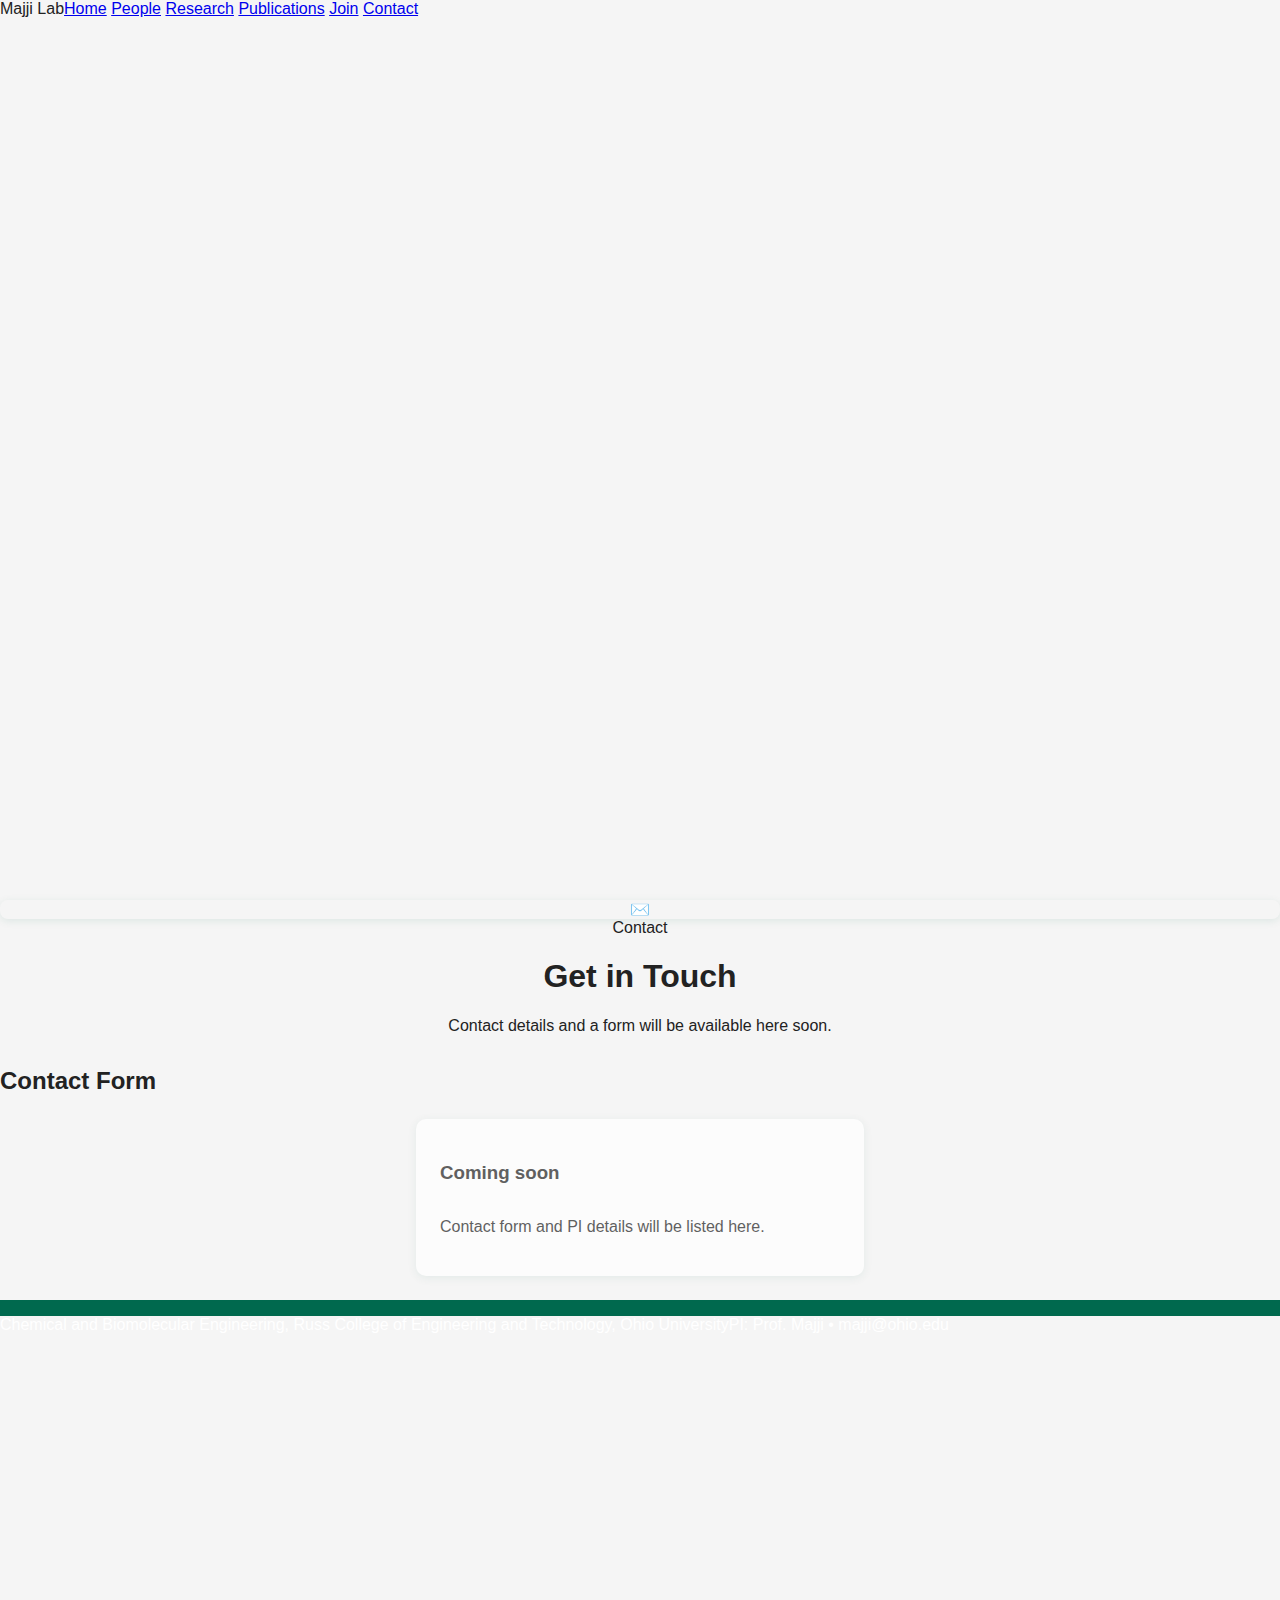
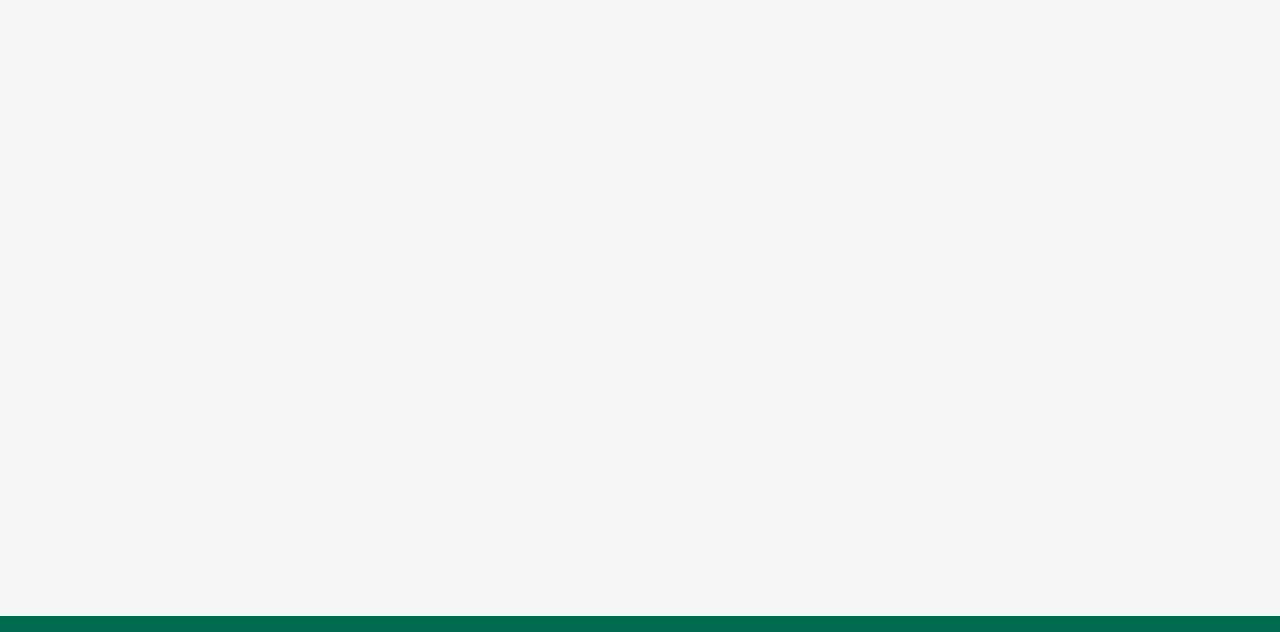
<file: contact.html>
<!doctype html>
<html lang="en">
<head>
  <meta charset="utf-8" />
  <meta name="viewport" content="width=device-width, initial-scale=1" />
  <title>Contact — Majji Lab</title>
  <link href="https://fonts.googleapis.com/css2?family=Inter:wght@300;400;600;700;800&display=swap" rel="stylesheet">
  <link rel="stylesheet" href="styles.css">
</head>
<body>
  <header>
    <div class="container">
      <div class="logo">Majji Lab</div>
      <nav>
        <a href="index.html">Home</a>
        <a href="people.html">People</a>
        <a href="research.html">Research</a>
        <a href="publications.html">Publications</a>
        <a href="join.html">Join</a>
        <a href="contact.html" class="active">Contact</a>
      </nav>
    </div>
  </header>
  <main>
    <section class="hero">
      <div class="hero-img">✉️</div>
      <div class="hero-content">
        <div class="eyebrow">Contact</div>
        <h1 class="title">Get in Touch</h1>
        <p class="subtitle">Contact details and a form will be available here soon.</p>
      </div>
    </section>
    <section>
      <h2>Contact Form</h2>
      <div class="card" style="text-align:center;opacity:0.7;max-width:400px;margin:24px auto;">
        <h3>Coming soon</h3>
        <p>Contact form and PI details will be listed here.</p>
      </div>
    </section>
  </main>
  <footer>
    <div class="container">
      <div class="department">Chemical and Biomolecular Engineering, Russ College of Engineering and Technology, Ohio University</div>
      <div class="pi">PI: Prof. Majji &bull; majji@ohio.edu</div>
    </div>
  </footer>
</body>
</html>
</file>
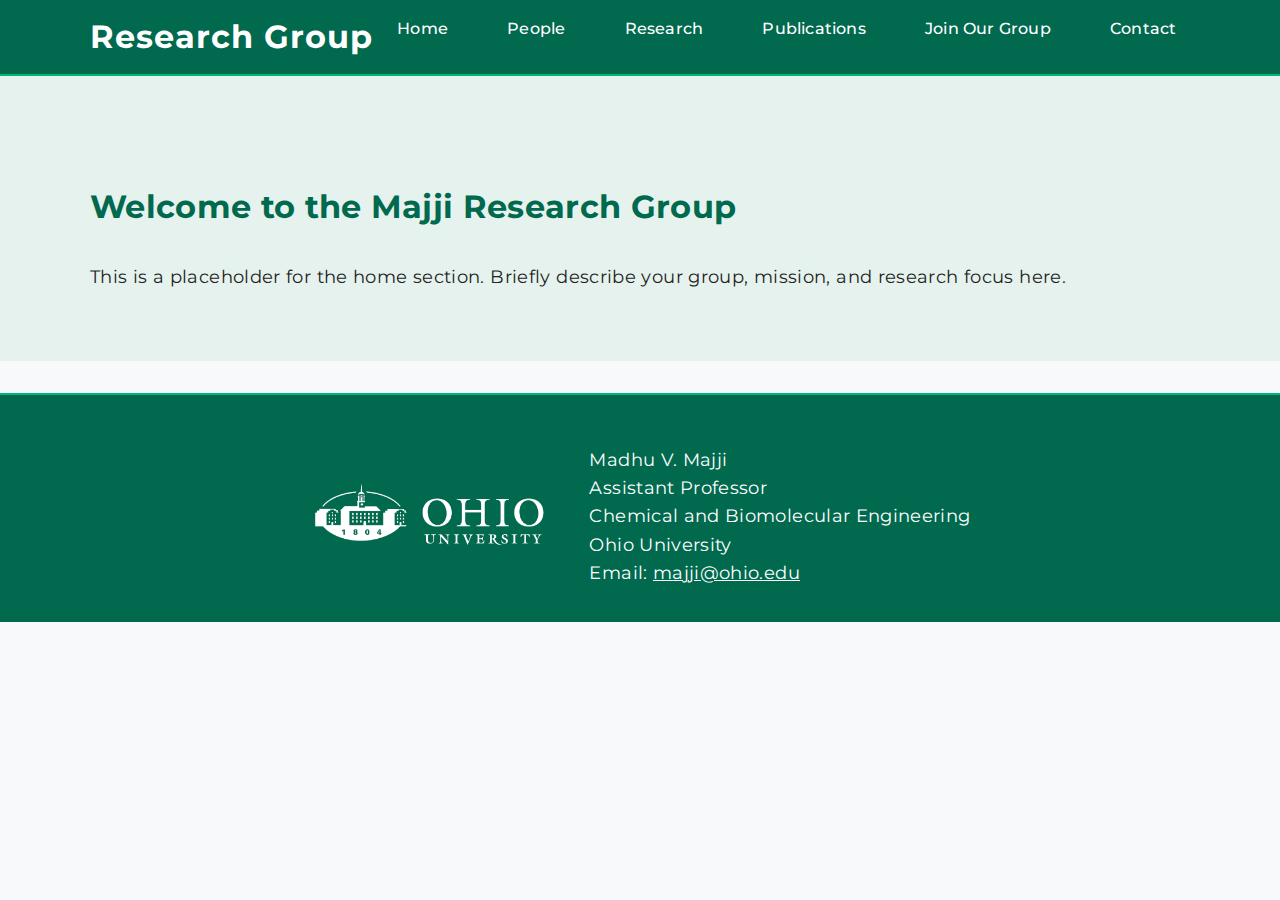
<file: home.html>
<!DOCTYPE html>
<html lang="en">
<head>
    <meta charset="UTF-8">
    <meta name="viewport" content="width=device-width, initial-scale=1.0">
    <title>Research Group - Home</title>
    <link rel="stylesheet" href="style.css">
    <link href="https://fonts.googleapis.com/css?family=Montserrat:400,700&display=swap" rel="stylesheet">
</head>
<body>
    <header>
        <div class="container">
            <h1>Research Group</h1>
            <nav>
                <ul>
                    <li><a href="home.html">Home</a></li>
                    <li><a href="people.html">People</a></li>
                    <li><a href="research.html">Research</a></li>
                    <li><a href="publications.html">Publications</a></li>
                    <li><a href="join.html">Join Our Group</a></li>
                    <li><a href="contact.html">Contact</a></li>
                </ul>
            </nav>
        </div>
    </header>
    <main>
        <section class="section">
            <div class="container">
                <h2>Welcome to the Majji Research Group</h2>
                <p>This is a placeholder for the home section. Briefly describe your group, mission, and research focus here.</p>
            </div>
        </section>
    </main>
    <footer>
        <div class="container footer-flex center-footer-side">
            <img src="images/oulogo.png" alt="Ohio University Logo" class="footer-logo">
            <div class="footer-info">
                <div>Madhu V. Majji<br>
                Assistant Professor<br>
                Chemical and Biomolecular Engineering<br>
                Ohio University<br>
                Email: <a href="mailto:majji@ohio.edu">majji@ohio.edu</a></div>
            </div>
        </div>
    </footer>
</body>
</html>
</file>
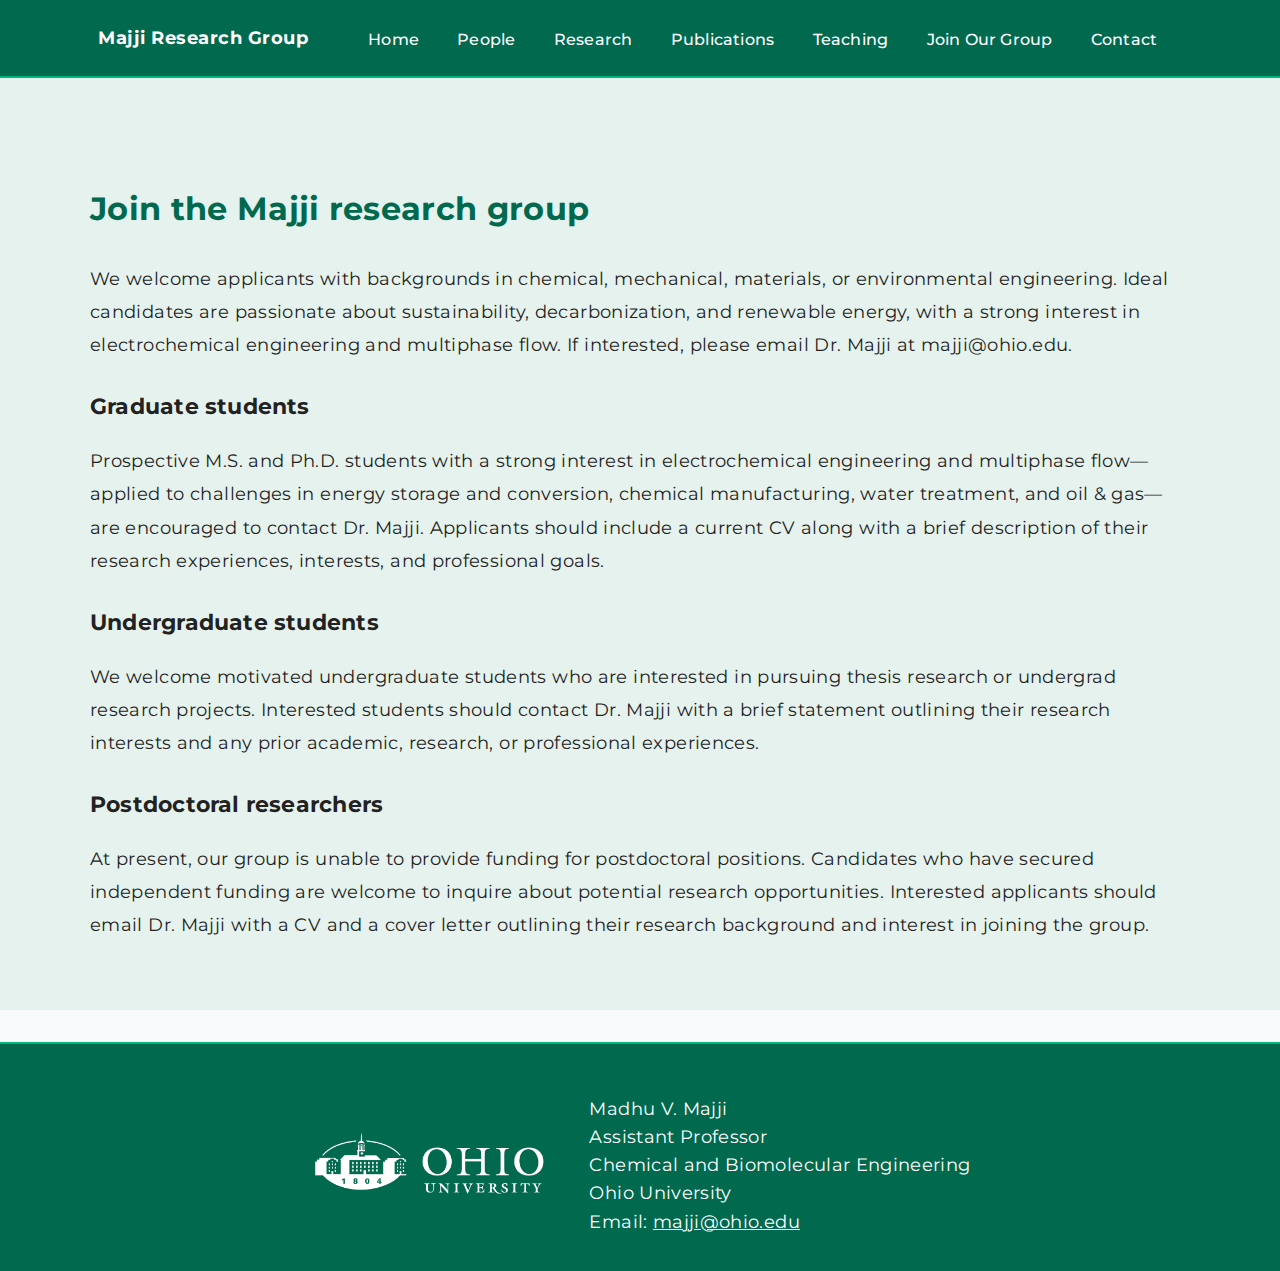
<file: join.html>
<!DOCTYPE html>
<html lang="en">
<head>
    <meta charset="UTF-8">
    <meta name="viewport" content="width=device-width, initial-scale=1.0">
    <title>Majji Research Group - Join Our Group</title>
    <link rel="stylesheet" href="style.css">
    <link href="https://fonts.googleapis.com/css?family=Montserrat:400,700&display=swap" rel="stylesheet">
</head>
<body>
    <header>
        <div class="container header-flex">
            <h1>Majji Research Group</h1>
            <nav>
                <ul class="nav-list">
                    <li><a href="index.html">Home</a></li>
                    <li><a href="people.html">People</a></li>
                    <li><a href="research.html">Research</a></li>
                    <li><a href="publications.html">Publications</a></li>
                    <li><a href="teaching.html">Teaching</a></li>
                    <li><a href="join.html">Join Our Group</a></li>
                    <li><a href="contact.html">Contact</a></li>
                </ul>
            </nav>
        </div>
    </header>
    <main>
        <section class="section">
            <div class="container">
                <h2>Join the Majji research group</h2>

                <p>We welcome applicants with backgrounds in chemical, mechanical, materials, or environmental engineering. Ideal candidates are passionate about sustainability, decarbonization, and renewable energy, with a strong interest in  electrochemical engineering and multiphase flow. If interested, please email Dr. Majji at majji@ohio.edu.</p>

                <h3>Graduate students</h3>
                <p>Prospective M.S. and Ph.D. students with a strong interest in electrochemical engineering and multiphase flow—applied to challenges in energy storage and conversion, chemical manufacturing, water treatment, and oil & gas—are encouraged to contact Dr. Majji. Applicants should include a current CV along with a brief description of their research experiences, interests, and professional goals.</p>

                <h3>Undergraduate students</h3>
                <p>We welcome motivated undergraduate students who are interested in pursuing thesis research or undergrad research projects. Interested students should contact Dr. Majji with a brief statement outlining their research interests and any prior academic, research, or professional experiences.</p>

                <h3>Postdoctoral researchers</h3>
                <p>At present, our group is unable to provide funding for postdoctoral positions. Candidates who have secured independent funding are welcome to inquire about potential research opportunities. Interested applicants should email Dr. Majji with a CV and a cover letter outlining their research background and interest in joining the group.</p>
            </div>
        </section>
    </main>
    <footer>
        <div class="container footer-flex center-footer-side">
            <img src="images/oulogo.png" alt="Ohio University Logo" class="footer-logo">
            <div class="footer-info">
                <div>Madhu V. Majji<br>
                Assistant Professor<br>
                Chemical and Biomolecular Engineering<br>
                Ohio University<br>
                Email: <a href="mailto:majji@ohio.edu">majji@ohio.edu</a></div>
            </div>
        </div>
    </footer>
</body>
</html>
</file>
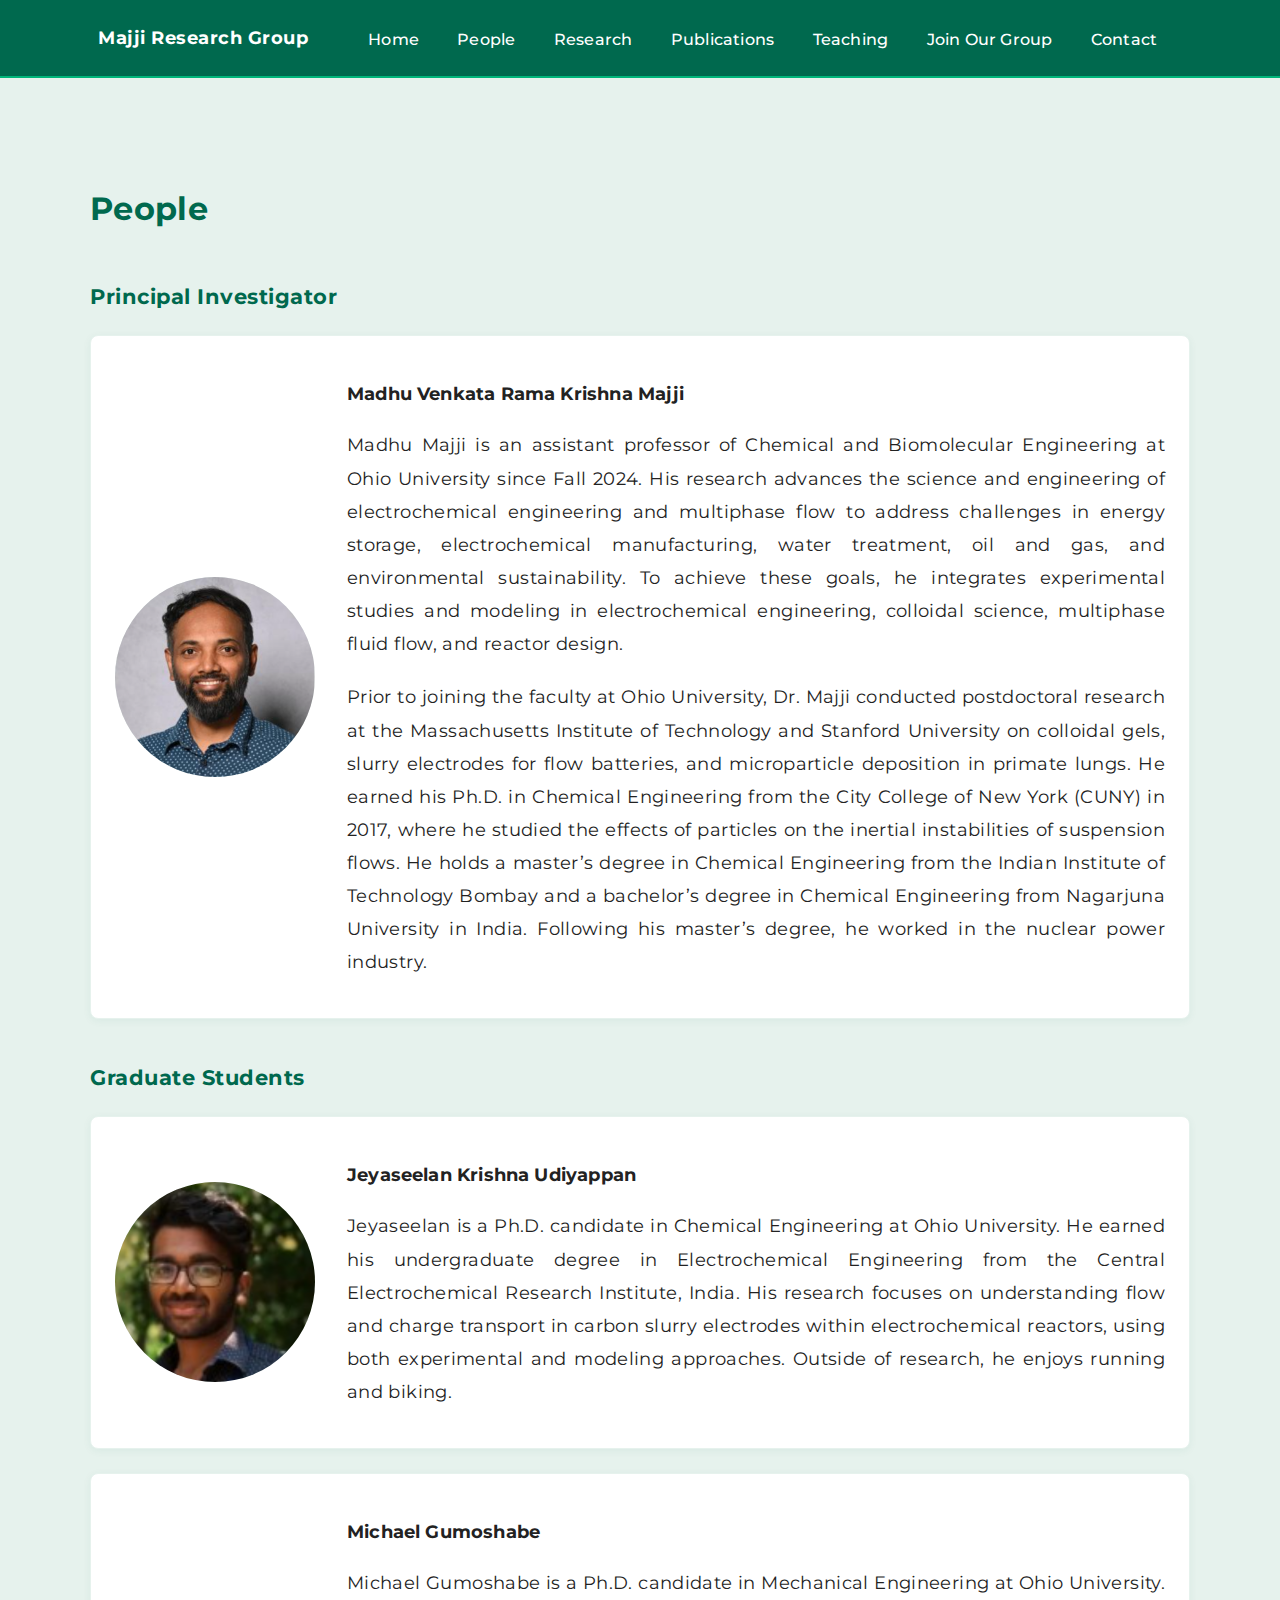
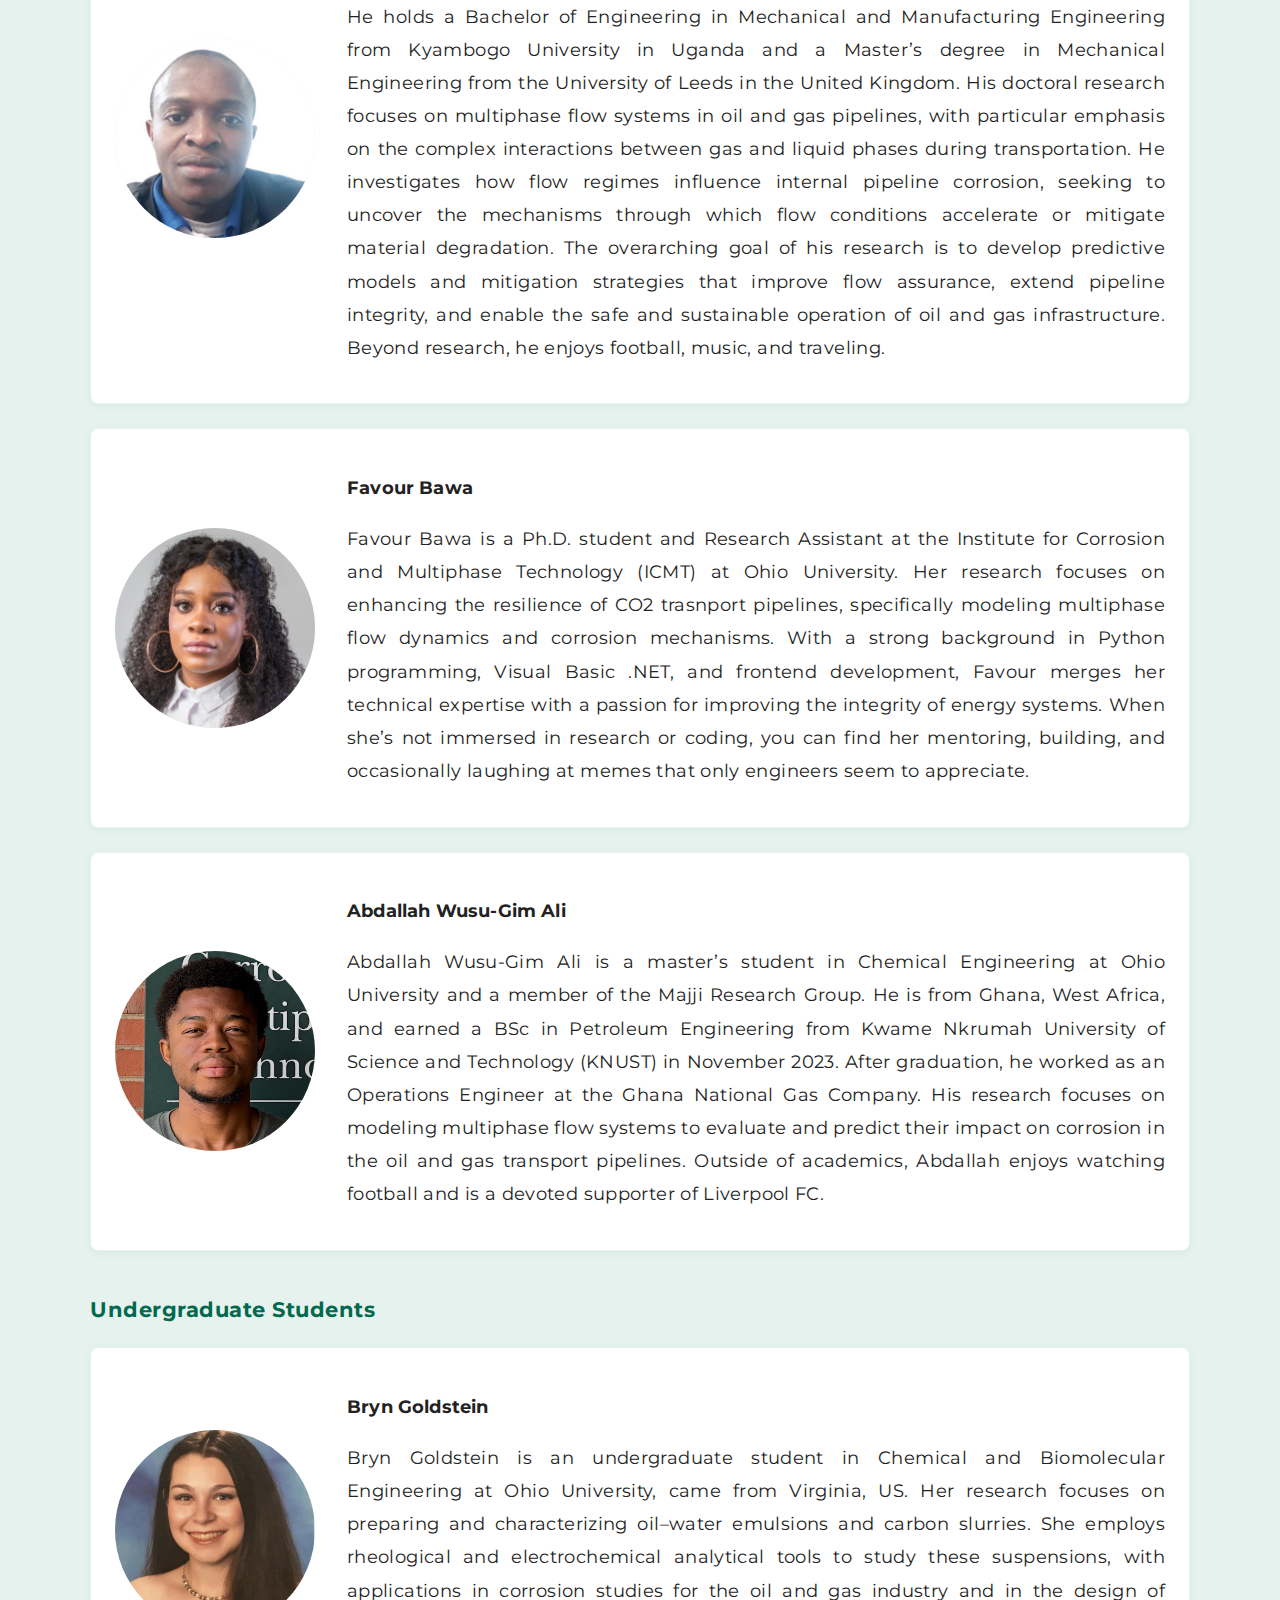
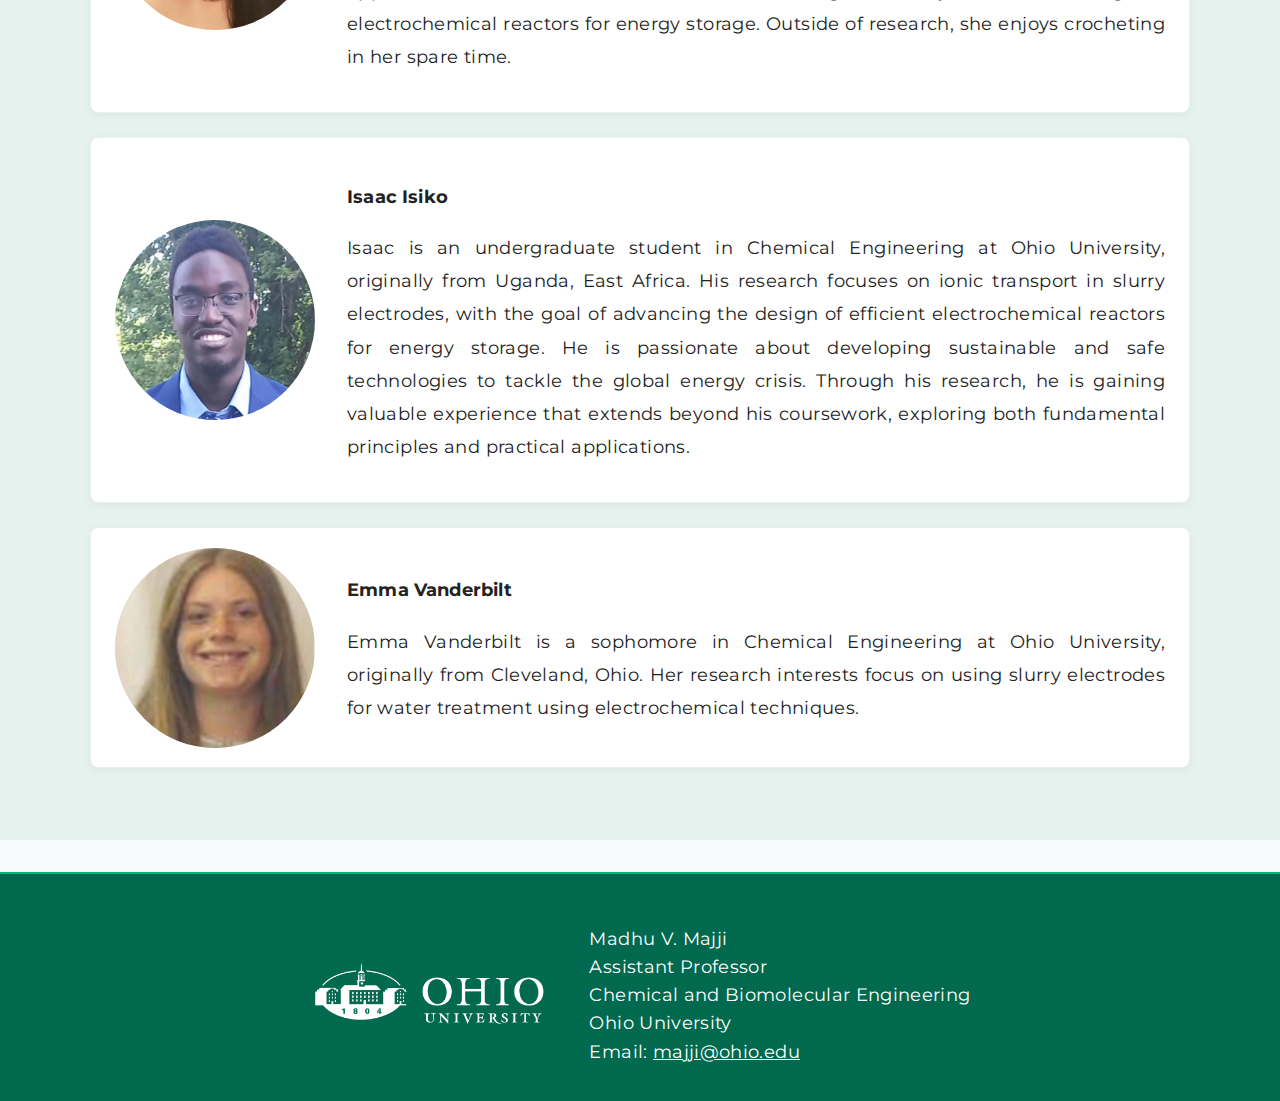
<file: people.html>
<!DOCTYPE html>
<html lang="en">
<head>
    <meta charset="UTF-8">
    <meta name="viewport" content="width=device-width, initial-scale=1.0">
    <title>Majji Research Group - People</title>
    <link rel="stylesheet" href="style.css">
    <link href="https://fonts.googleapis.com/css?family=Montserrat:400,700&display=swap" rel="stylesheet">
</head>
<body>
    <header>
        <div class="container header-flex">
            <h1>Majji Research Group</h1>
            <nav>
                <ul class="nav-list">
                    <li><a href="index.html">Home</a></li>
                    <li><a href="people.html">People</a></li>
                    <li><a href="research.html">Research</a></li>
                    <li><a href="publications.html">Publications</a></li>
                    <li><a href="teaching.html">Teaching</a></li>
                    <li><a href="join.html">Join Our Group</a></li>
                    <li><a href="contact.html">Contact</a></li>
                </ul>
            </nav>
        </div>
    </header>
    <main>
        <section class="section">
            <div class="container">
                <h2>People</h2>
                <h3 class="people-section-title">Principal Investigator</h3>
                <div class="person-row">
                    <img src="images/majji.png" alt="Madhu V Majji" class="person-img">
                    <div class="person-info">
                        <h4>Madhu Venkata Rama Krishna Majji</h4>
                        <p>Madhu Majji is an assistant professor of Chemical and Biomolecular Engineering at Ohio University since Fall 2024. His research advances the science and engineering of electrochemical engineering and multiphase flow to address challenges in energy storage, electrochemical manufacturing, water treatment, oil and gas, and environmental sustainability. To achieve these goals, he integrates experimental studies and modeling in electrochemical engineering, colloidal science, multiphase fluid flow, and reactor design.</p>
                        <p>Prior to joining the faculty at Ohio University, Dr. Majji conducted postdoctoral research at the Massachusetts Institute of Technology and Stanford University on colloidal gels, slurry electrodes for flow batteries, and microparticle deposition in primate lungs. He earned his Ph.D. in Chemical Engineering from the City College of New York (CUNY) in 2017, where he studied the effects of particles on the inertial instabilities of suspension flows. He holds a master’s degree in Chemical Engineering from the Indian Institute of Technology Bombay and a bachelor’s degree in Chemical Engineering from Nagarjuna University in India. Following his master’s degree, he worked in the nuclear power industry.</p>
                    </div>
                </div>
                <h3 class="people-section-title">Graduate Students</h3>
                <div class="person-row">
                    <img src="images/jeyaseelan.png" alt="Jeyaseelan Krishna Udiyappan" class="person-img">
                    <div class="person-info">
                        <h4>Jeyaseelan Krishna Udiyappan</h4>
                        <p>Jeyaseelan is a Ph.D. candidate in Chemical Engineering at Ohio University. He earned his undergraduate degree in Electrochemical Engineering from the Central Electrochemical Research Institute, India. His research focuses on understanding flow and charge transport in carbon slurry electrodes within electrochemical reactors, using both experimental and modeling approaches. Outside of research, he enjoys running and biking.</p>
                    </div>
                </div>
                <div class="person-row">
                    <img src="images/michael.png" alt="Michael Gumoshabe" class="person-img">
                    <div class="person-info">
                        <h4>Michael Gumoshabe</h4>
                        <p>Michael Gumoshabe is a Ph.D. candidate in Mechanical Engineering at Ohio University. He holds a Bachelor of Engineering in Mechanical and Manufacturing Engineering from Kyambogo University in Uganda and a Master’s degree in Mechanical Engineering from the University of Leeds in the United Kingdom. His doctoral research focuses on multiphase flow systems in oil and gas pipelines, with particular emphasis on the complex interactions between gas and liquid phases during transportation. He investigates how flow regimes influence internal pipeline corrosion, seeking to uncover the mechanisms through which flow conditions accelerate or mitigate material degradation. The overarching goal of his research is to develop predictive models and mitigation strategies that improve flow assurance, extend pipeline integrity, and enable the safe and sustainable operation of oil and gas infrastructure. Beyond research, he enjoys football, music, and traveling.</p>
                    </div>
                </div>
                <div class="person-row">
                    <img src="images/favour.png" alt="Favour Bawa" class="person-img">
                    <div class="person-info">
                        <h4>Favour Bawa</h4>
                        <p>Favour Bawa is a Ph.D. student and Research Assistant at the Institute for Corrosion and Multiphase Technology (ICMT) at Ohio University. Her research focuses on enhancing the resilience of CO2 trasnport pipelines, specifically modeling multiphase flow dynamics and corrosion mechanisms. With a strong background in Python programming, Visual Basic .NET, and frontend development, Favour merges her technical expertise with a passion for improving the integrity of energy systems. When she’s not immersed in research or coding, you can find her mentoring, building, and occasionally laughing at memes that only engineers seem to appreciate.</p>
                    </div>
                </div>
                <div class="person-row">
                    <img src="images/abdallah.png" alt="Abdallah Wusu-Gim Ali" class="person-img">
                    <div class="person-info">
                        <h4>Abdallah Wusu-Gim Ali</h4>
                        <p>Abdallah Wusu-Gim Ali is a master’s student in Chemical Engineering at Ohio University and a member of the Majji Research Group. He is from Ghana, West Africa, and earned a BSc in Petroleum Engineering from Kwame Nkrumah University of Science and Technology (KNUST) in November 2023. After graduation, he worked as an Operations Engineer at the Ghana National Gas Company. His research focuses on modeling multiphase flow systems to evaluate and predict their impact on corrosion in the oil and gas transport pipelines. Outside of academics, Abdallah enjoys watching football and is a devoted supporter of Liverpool FC.</p>
                    </div>
                </div>
                <h3 class="people-section-title">Undergraduate Students</h3>
                <div class="person-row">
                    <img src="images/bryn.png" alt="Bryn Goldstein" class="person-img">
                    <div class="person-info">
                        <h4>Bryn Goldstein</h4>
                        <p>Bryn Goldstein is an undergraduate student in Chemical and Biomolecular Engineering at Ohio University, came from Virginia, US. Her research focuses on preparing and characterizing oil–water emulsions and carbon slurries. She employs rheological and electrochemical analytical tools to study these suspensions, with applications in corrosion studies for the oil and gas industry and in the design of electrochemical reactors for energy storage. Outside of research, she enjoys crocheting in her spare time.</p>
                    </div>
                </div>
                <div class="person-row">
                    <img src="images/isaac.png" alt="Isaac Isiko" class="person-img">
                    <div class="person-info">
                        <h4>Isaac Isiko</h4>
                        <p>Isaac is an undergraduate student in Chemical Engineering at Ohio University, originally from Uganda, East Africa. His research focuses on ionic transport in slurry electrodes, with the goal of advancing the design of efficient electrochemical reactors for energy storage. He is passionate about developing sustainable and safe technologies to tackle the global energy crisis. Through his research, he is gaining valuable experience that extends beyond his coursework, exploring both fundamental principles and practical applications.</p>
                    </div>
                </div>
                <div class="person-row">
                    <img src="images/emma.png" alt="Emma Vanderbilt" class="person-img">
                    <div class="person-info">
                        <h4>Emma Vanderbilt</h4>
                        <p>Emma Vanderbilt is a sophomore in Chemical Engineering at Ohio University, originally from Cleveland, Ohio. Her research interests focus on using slurry electrodes for water treatment using electrochemical techniques.</p>
                    </div>
                </div>
            </div>
        </section>
    </main>
    <footer>
        <div class="container footer-flex center-footer-side">
            <img src="images/oulogo.png" alt="Ohio University Logo" class="footer-logo">
            <div class="footer-info">
                <div>Madhu V. Majji<br>
                Assistant Professor<br>
                Chemical and Biomolecular Engineering<br>
                Ohio University<br>
                Email: <a href="mailto:majji@ohio.edu">majji@ohio.edu</a></div>
            </div>
        </div>
    </footer>
</body>
</html>
</file>
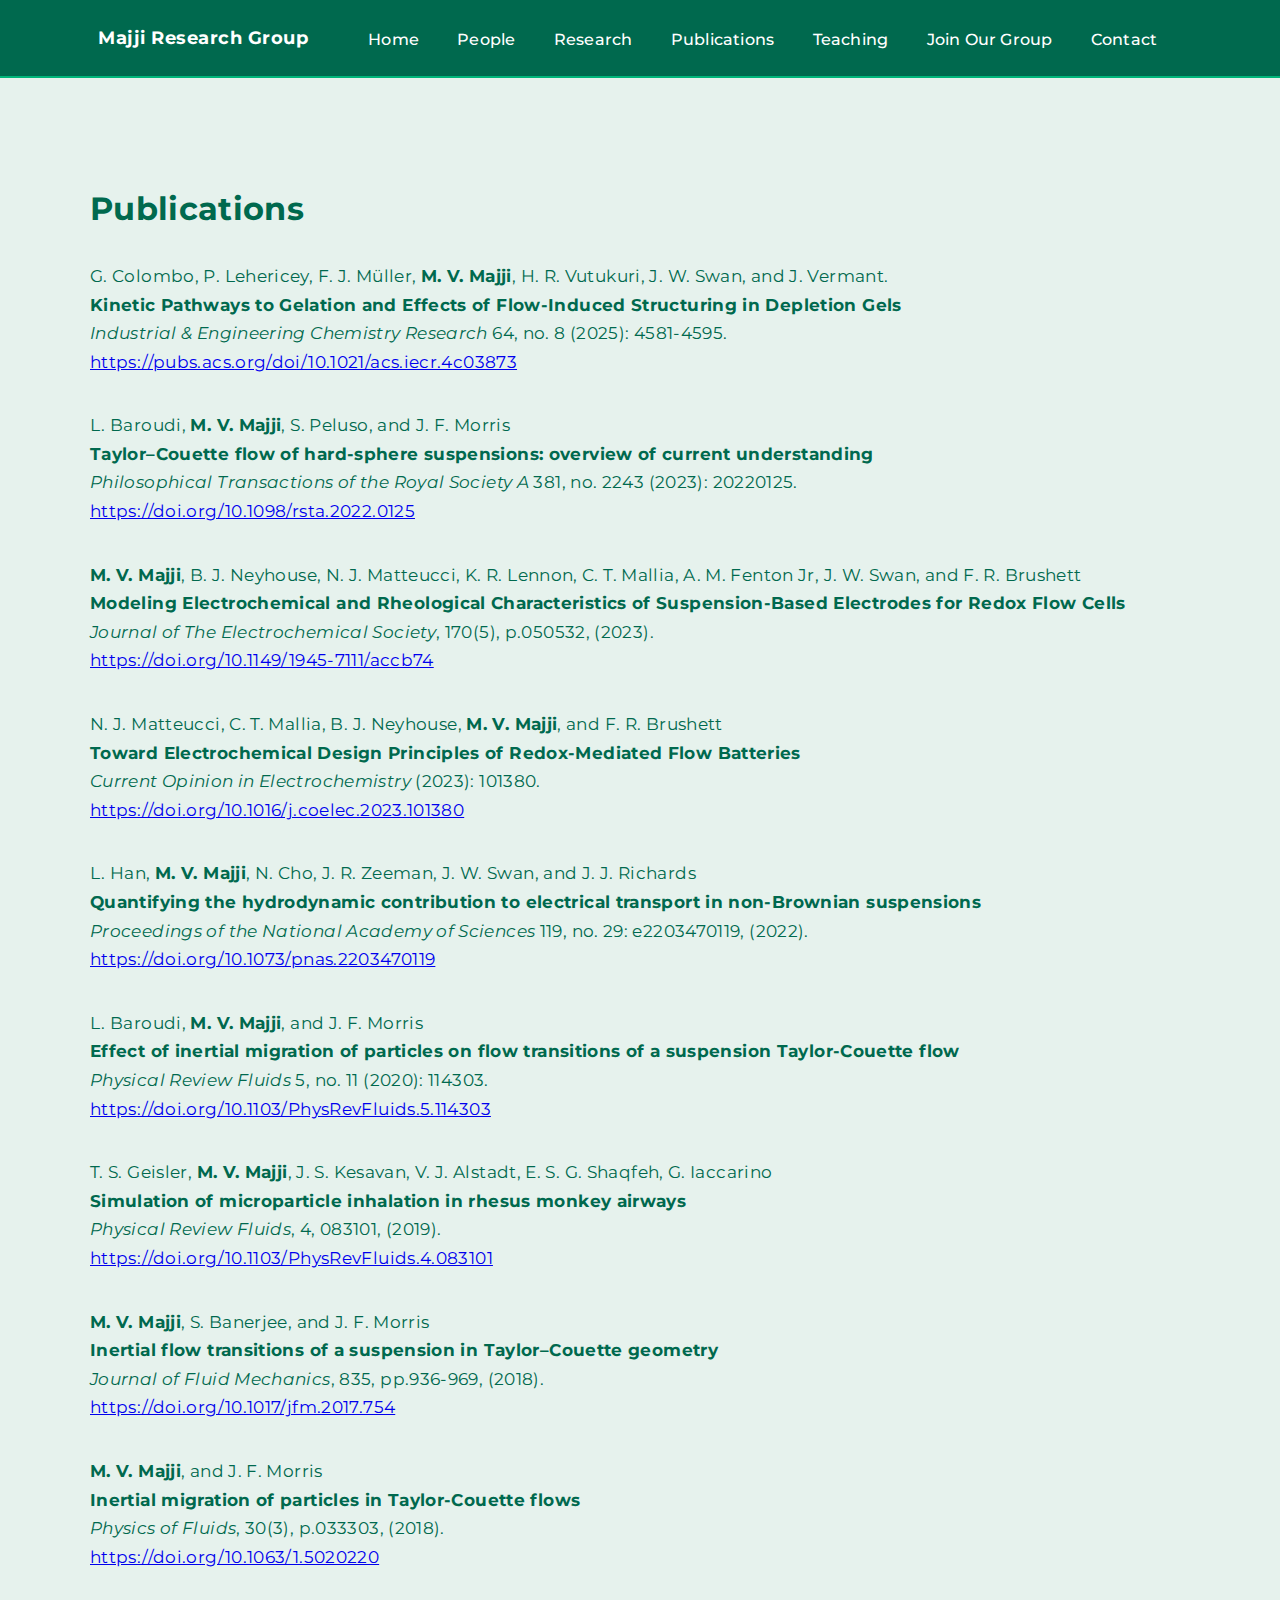
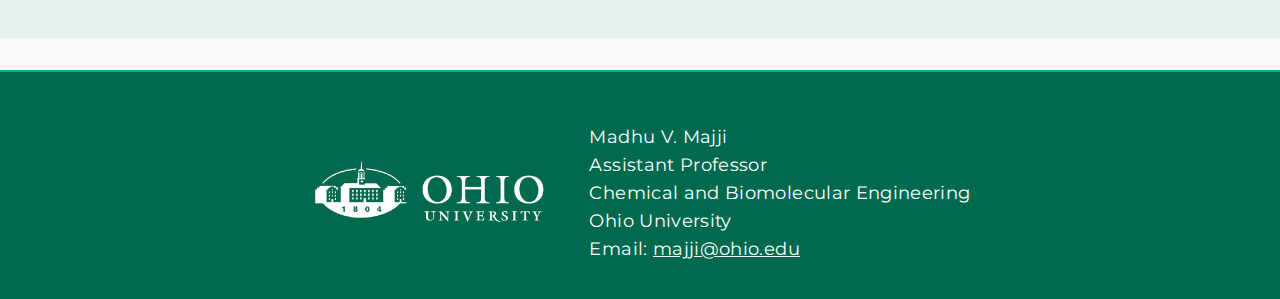
<file: publications.html>
<!DOCTYPE html>
<html lang="en">
<head>
    <meta charset="UTF-8">
    <meta name="viewport" content="width=device-width, initial-scale=1.0">
    <title>Majji Research Group - Publications</title>
    <link rel="stylesheet" href="style.css">
    <link href="https://fonts.googleapis.com/css?family=Montserrat:400,700&display=swap" rel="stylesheet">
</head>
<body>
    <header>
        <div class="container header-flex">
            <h1>Majji Research Group</h1>
            <nav>
                <ul class="nav-list">
                    <li><a href="index.html">Home</a></li>
                    <li><a href="people.html">People</a></li>
                    <li><a href="research.html">Research</a></li>
                    <li><a href="publications.html">Publications</a></li>
                    <li><a href="teaching.html">Teaching</a></li>
                    <li><a href="join.html">Join Our Group</a></li>
                    <li><a href="contact.html">Contact</a></li>
                </ul>
            </nav>
        </div>
    </header>
    <main>
        <section class="section">
            <div class="container">
                <h2>Publications</h2>
                <ul class="publications-list">
                    <li>
                        G. Colombo, P. Lehericey, F. J. Müller, <b>M. V. Majji</b>, H. R. Vutukuri, J. W. Swan, and J. Vermant. <br>
                        <b>Kinetic Pathways to Gelation and Effects of Flow-Induced Structuring in Depletion Gels</b><br> 
                        <i>Industrial & Engineering Chemistry Research</i> 64, no. 8 (2025): 4581-4595.<br>
                        <a href="https://pubs.acs.org/doi/10.1021/acs.iecr.4c03873" target="_blank">https://pubs.acs.org/doi/10.1021/acs.iecr.4c03873</a>
                    </li>
                    <li>
                        L. Baroudi, <b>M. V. Majji</b>, S. Peluso, and J. F. Morris<br>
                        <b>Taylor–Couette flow of hard-sphere suspensions: overview of current understanding</b><br>
                        <i>Philosophical Transactions of the Royal Society A</i> 381, no. 2243 (2023): 20220125.<br>
                        <a href="https://doi.org/10.1098/rsta.2022.0125" target="_blank">https://doi.org/10.1098/rsta.2022.0125</a>
                    </li>
                    <li>
                        <b>M. V. Majji</b>, B. J. Neyhouse, N. J. Matteucci, K. R. Lennon, C. T. Mallia, A. M. Fenton Jr, J. W. Swan, and F. R. Brushett<br>
                        <b>Modeling Electrochemical and Rheological Characteristics of Suspension-Based Electrodes for Redox Flow Cells</b><br>
                        <i>Journal of The Electrochemical Society</i>, 170(5), p.050532, (2023).<br>
                        <a href="https://doi.org/10.1149/1945-7111/accb74" target="_blank">https://doi.org/10.1149/1945-7111/accb74</a>
                    </li>
                    <li>
                        N. J. Matteucci, C. T. Mallia, B. J. Neyhouse, <b>M. V. Majji</b>, and F. R. Brushett<br>
                        <b>Toward Electrochemical Design Principles of Redox-Mediated Flow Batteries</b><br>
                        <i>Current Opinion in Electrochemistry</i> (2023): 101380.<br>
                        <a href="https://doi.org/10.1016/j.coelec.2023.101380" target="_blank">https://doi.org/10.1016/j.coelec.2023.101380</a>
                    </li>
                    <li>
                        L. Han, <b>M. V. Majji</b>, N. Cho, J. R. Zeeman, J. W. Swan, and J. J. Richards<br>
                        <b>Quantifying the hydrodynamic contribution to electrical transport in non-Brownian suspensions</b><br>
                        <i>Proceedings of the National Academy of Sciences</i> 119, no. 29: e2203470119, (2022).<br>
                        <a href="https://doi.org/10.1073/pnas.2203470119" target="_blank">https://doi.org/10.1073/pnas.2203470119</a>
                    </li>
                    <li>
                        L. Baroudi, <b>M. V. Majji</b>, and J. F. Morris<br>
                        <b>Effect of inertial migration of particles on flow transitions of a suspension Taylor-Couette flow</b><br>
                        <i>Physical Review Fluids</i> 5, no. 11 (2020): 114303.<br>
                        <a href="https://doi.org/10.1103/PhysRevFluids.5.114303" target="_blank">https://doi.org/10.1103/PhysRevFluids.5.114303</a>
                    </li>
                    <li>
                        T. S. Geisler, <b>M. V. Majji</b>, J. S. Kesavan, V. J. Alstadt, E. S. G. Shaqfeh, G. Iaccarino<br>
                        <b>Simulation of microparticle inhalation in rhesus monkey airways</b><br>
                        <i>Physical Review Fluids</i>, 4, 083101, (2019).<br>
                        <a href="https://doi.org/10.1103/PhysRevFluids.4.083101" target="_blank">https://doi.org/10.1103/PhysRevFluids.4.083101</a>
                    </li>
                    <li>
                        <b>M. V. Majji</b>, S. Banerjee, and J. F. Morris<br>
                        <b>Inertial flow transitions of a suspension in Taylor–Couette geometry</b><br>
                        <i>Journal of Fluid Mechanics</i>, 835, pp.936-969, (2018).<br>
                        <a href="https://doi.org/10.1017/jfm.2017.754" target="_blank">https://doi.org/10.1017/jfm.2017.754</a>
                    </li>
                    <li>
                        <b>M. V. Majji</b>, and J. F. Morris<br>
                        <b>Inertial migration of particles in Taylor-Couette flows</b><br>
                        <i>Physics of Fluids</i>, 30(3), p.033303, (2018).<br>
                        <a href="https://doi.org/10.1063/1.5020220" target="_blank">https://doi.org/10.1063/1.5020220</a>
                    </li>
                </ul>
            </div>
        </section>
    </main>
    <footer>
        <div class="container footer-flex center-footer-side">
            <img src="images/oulogo.png" alt="Ohio University Logo" class="footer-logo">
            <div class="footer-info">
                <div>Madhu V. Majji<br>
                Assistant Professor<br>
                Chemical and Biomolecular Engineering<br>
                Ohio University<br>
                Email: <a href="mailto:majji@ohio.edu">majji@ohio.edu</a></div>
            </div>
        </div>
    </footer>
</body>
</html>
</file>
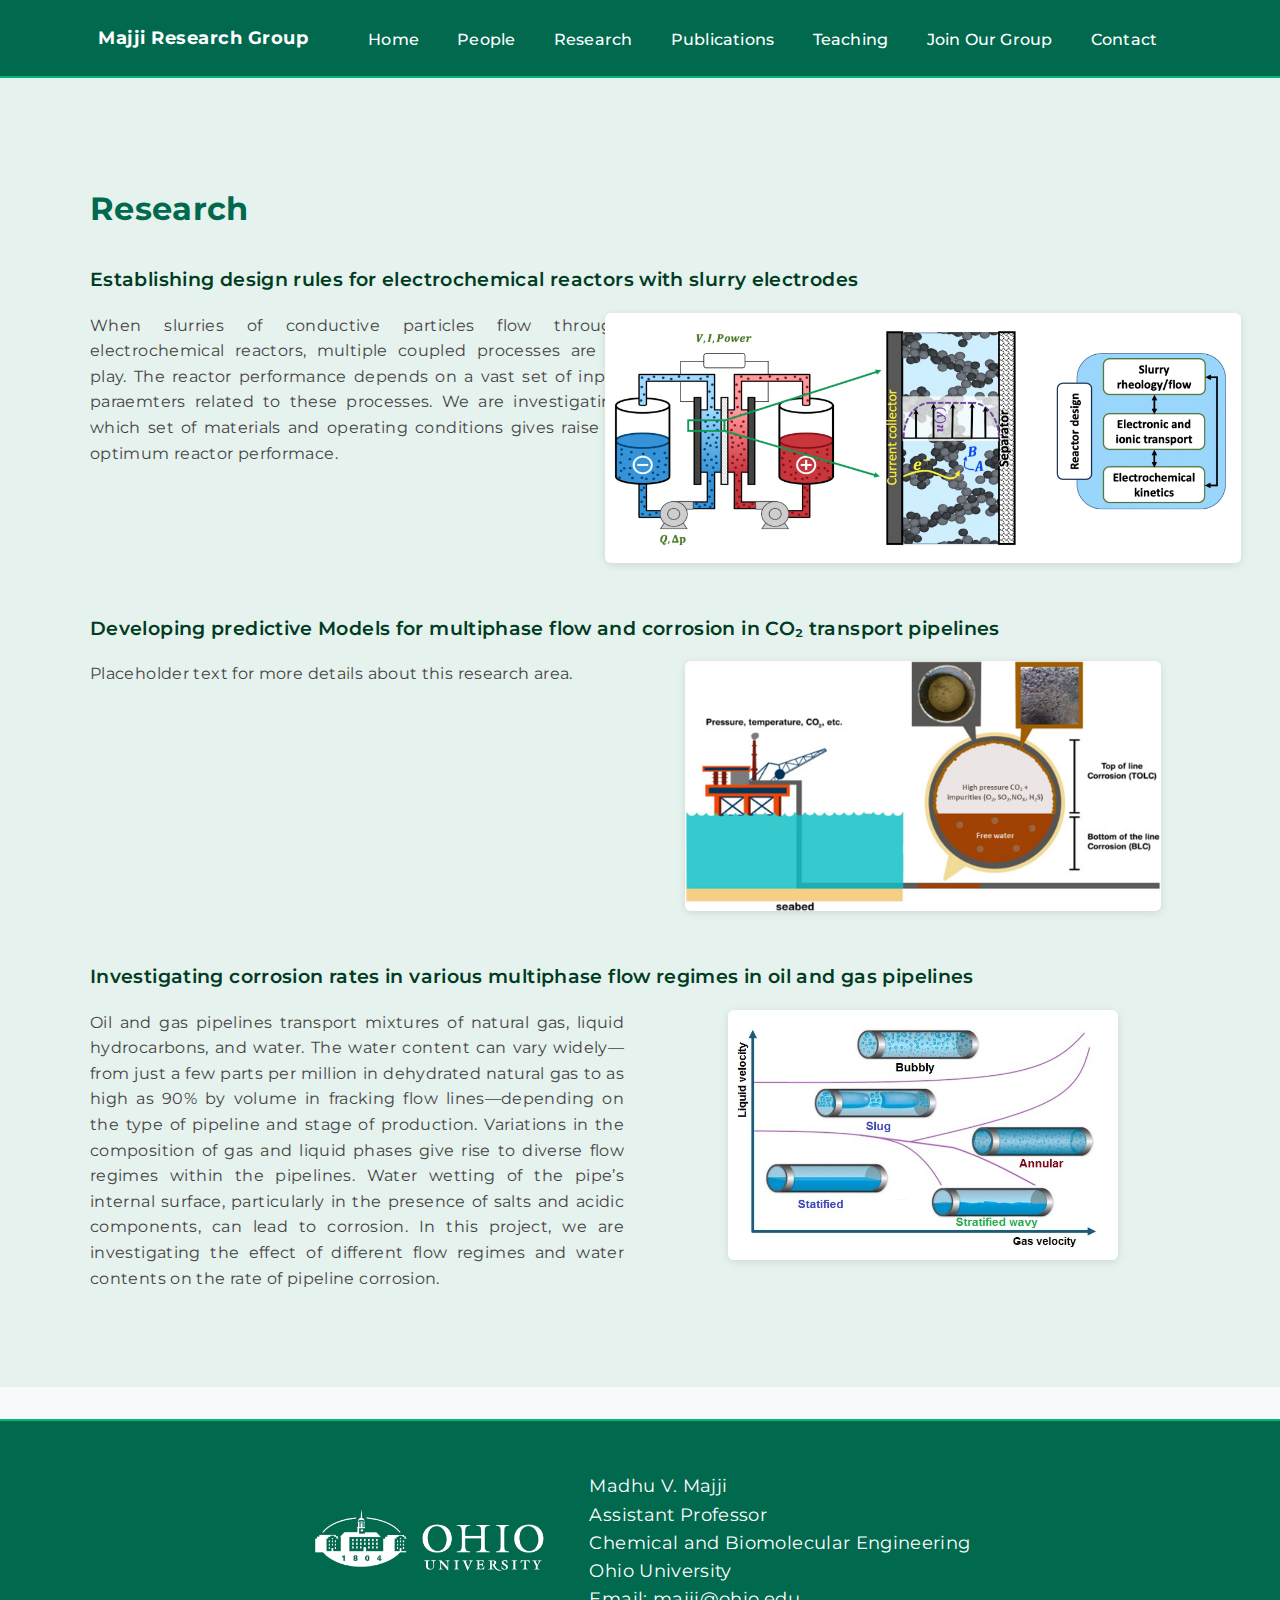
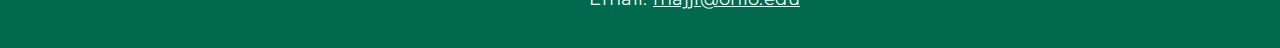
<file: research.html>
<!DOCTYPE html>
<html lang="en">
<head>
    <meta charset="UTF-8">
    <meta name="viewport" content="width=device-width, initial-scale=1.0">
    <title>Majji Research Group - Research</title>
    <link rel="stylesheet" href="style.css">
    <link href="https://fonts.googleapis.com/css?family=Montserrat:400,700&display=swap" rel="stylesheet">
</head>
<body>
    <header>
        <div class="container header-flex">
            <h1>Majji Research Group</h1>
            <nav>
                <ul class="nav-list">
                    <li><a href="index.html">Home</a></li>
                    <li><a href="people.html">People</a></li>
                    <li><a href="research.html">Research</a></li>
                    <li><a href="publications.html">Publications</a></li>
                    <li><a href="teaching.html">Teaching</a></li>
                    <li><a href="join.html">Join Our Group</a></li>
                    <li><a href="contact.html">Contact</a></li>
                </ul>
            </nav>
        </div>
    </header>
    <main>
        <section class="section">
            <div class="container">
                <h2>Research</h2>
                <div class="research-item">
                    <p class="research-title">
                        Establishing design rules for electrochemical reactors with slurry electrodes
                    </p>
                    <div class="research-content">
                        <div class="research-text">
                            When slurries of conductive particles flow through electrochemical reactors, multiple coupled processes are at play. The reactor performance depends on a vast set of input paraemters related to these processes. We are investigating which set of materials and operating conditions gives raise to optimum reactor performace.
                        </div>
                        <div class="research-image">
                            <img src="images/Echemreactor.png" alt="Electrochemical Reactor">
                        </div>
                    </div>
                </div>

                <div class="research-item">
                    <p class="research-title">
                        Developing predictive Models for multiphase flow and corrosion in CO₂ transport pipelines
                    </p>
                    <div class="research-content">
                        <div class="research-text">
                            Placeholder text for more details about this research area.
                        </div>
                        <div class="research-image">
                            <img src="images/CO2Transport.png" alt="CO2 Transport">
                        </div>
                    </div>
                </div>

                <div class="research-item">
                    <p class="research-title">
                        Investigating corrosion rates in various multiphase flow regimes in oil and gas pipelines
                    </p>
                    <div class="research-content">
                        <div class="research-text">
                            Oil and gas pipelines transport mixtures of natural gas, liquid hydrocarbons, and water. The water content can vary widely—from just a few parts per million in dehydrated natural gas to as high as 90% by volume in fracking flow lines—depending on the type of pipeline and stage of production. Variations in the composition of gas and liquid phases give rise to diverse flow regimes within the pipelines. Water wetting of the pipe’s internal surface, particularly in the presence of salts and acidic components, can lead to corrosion. In this project, we are investigating the effect of different flow regimes and water contents on the rate of pipeline corrosion. 
                        </div>
                        <div class="research-image">
                            <img src="images/MultiphaseFlow.jpg" alt="Multiphase Flow">
                        </div>
                    </div>
                </div>
            </div>
        </section>
    </main>
    <footer>
        <div class="container footer-flex center-footer-side">
            <img src="images/oulogo.png" alt="Ohio University Logo" class="footer-logo">
            <div class="footer-info">
                <div>Madhu V. Majji<br>
                Assistant Professor<br>
                Chemical and Biomolecular Engineering<br>
                Ohio University<br>
                Email: <a href="mailto:majji@ohio.edu">majji@ohio.edu</a></div>
            </div>
        </div>
    </footer>
</body>
</html>
</file>
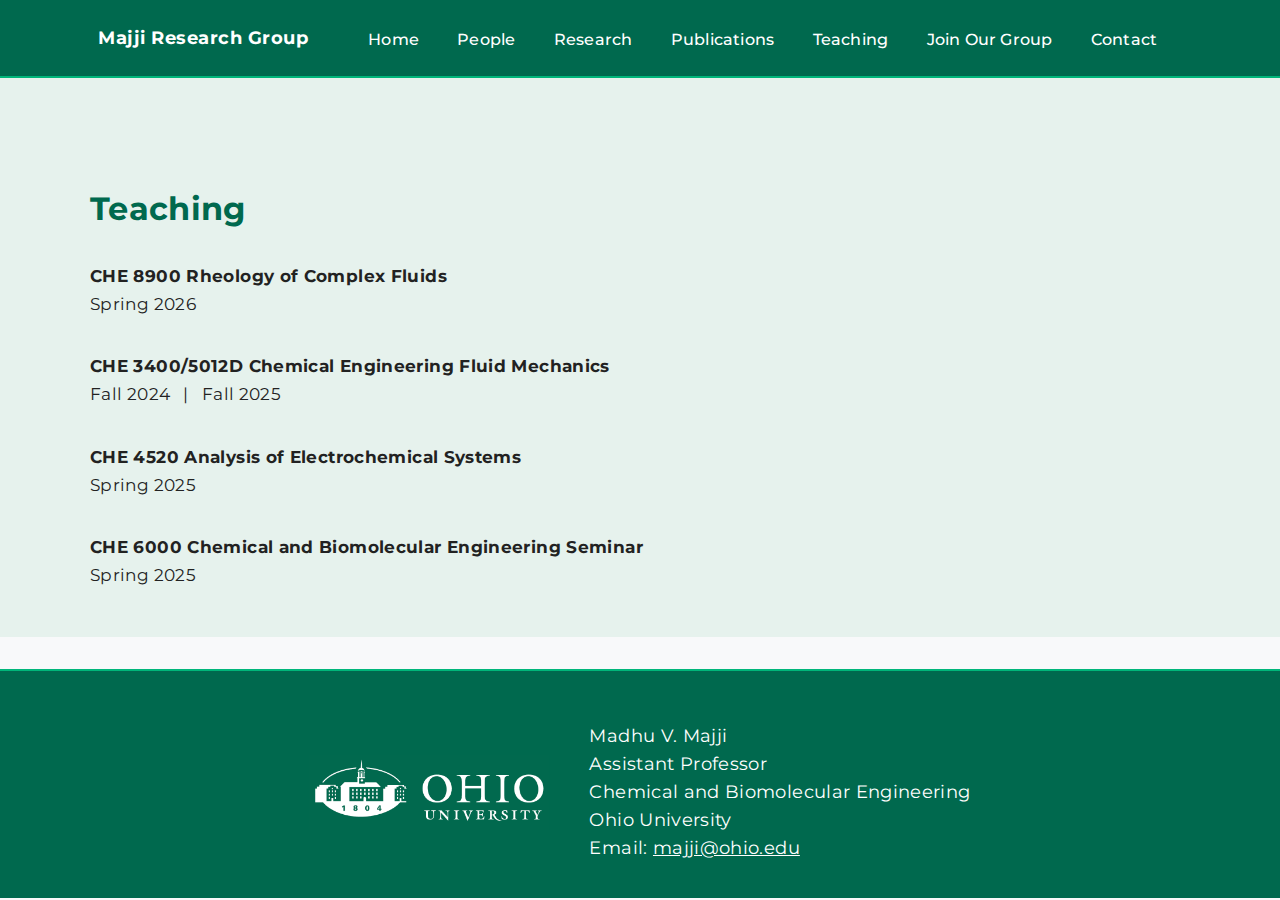
<file: teaching.html>
<!DOCTYPE html>
<html lang="en">
<head>
    <meta charset="UTF-8">
    <meta name="viewport" content="width=device-width, initial-scale=1.0">
    <title>Majji Research Group - Teaching</title>
    <link rel="stylesheet" href="style.css">
    <link href="https://fonts.googleapis.com/css?family=Montserrat:400,700&display=swap" rel="stylesheet">
</head>
<body>
    <header>
        <div class="container header-flex">
            <h1>Majji Research Group</h1>
            <nav>
                <ul class="nav-list">
                    <li><a href="index.html">Home</a></li>
                    <li><a href="people.html">People</a></li>
                    <li><a href="research.html">Research</a></li>
                    <li><a href="publications.html">Publications</a></li>
                    <li><a href="teaching.html">Teaching</a></li>
                    <li><a href="join.html">Join Our Group</a></li>
                    <li><a href="contact.html">Contact</a></li>
                </ul>
            </nav>
        </div>
    </header>
    <main>
        <section class="section">
            <div class="container">
                <h2>Teaching</h2>
                <ul class="teaching-list">
                    <li>
                        <strong>CHE 8900 Rheology of Complex Fluids</strong><br>
                        <span>Spring 2026</span>
                    </li>
                    <li>
                        <strong>CHE 3400/5012D Chemical Engineering Fluid Mechanics</strong><br>
                        <span>Fall 2024 &nbsp; | &nbsp; Fall 2025</span>
                    </li>
                    <li>
                        <strong>CHE 4520 Analysis of Electrochemical Systems</strong><br>
                        <span>Spring 2025</span>
                    </li>
                    <li>
                        <strong>CHE 6000 Chemical and Biomolecular Engineering Seminar</strong><br>
                        <span>Spring 2025</span>
                    </li>
                </ul>
            </div>
        </section>
    </main>
    <footer>
        <div class="container footer-flex center-footer-side">
            <img src="images/oulogo.png" alt="Ohio University Logo" class="footer-logo">
            <div class="footer-info">
                <div>Madhu V. Majji<br>
                Assistant Professor<br>
                Chemical and Biomolecular Engineering<br>
                Ohio University<br>
                Email: <a href="mailto:majji@ohio.edu">majji@ohio.edu</a></div>
            </div>
        </div>
    </footer>
</body>
</html>
</file>
<file: styles.css>
/* Ohio University College of Engineering color palette only */
:root {
    --ou-green: #00694e;
    --ou-dark-green: #004d36;
    --ou-light-green: #e6f2ef;
    --ou-gold: #bfa14a;
    --ou-gray: #f5f5f5;
    --ou-white: #fff;
}

body {
    margin: 0;
    font-family: 'Roboto', sans-serif;
    background: var(--ou-gray);
    color: #222;
}

.container {
    display: flex;
    min-height: 100vh;
    background: var(--ou-gray);
}

.sidebar {
    width: 260px;
    background: var(--ou-green);
    color: var(--ou-white);
    display: flex;
    flex-direction: column;
    align-items: center;
    padding: 2rem 1rem 1rem 1rem;
    position: sticky;
    top: 0;
    height: 100vh;
    z-index: 1000;
    box-shadow: 2px 0 8px rgba(0,105,78,0.07);
}

.sidebar-header {
    text-align: center;
    margin-bottom: 2rem;
}

.sidebar-title {
    font-size: 1.5rem;
    font-weight: 700;
    margin: 0;
    color: var(--ou-gold);
}

.sidebar-subtitle {
    font-size: 1rem;
    color: var(--ou-white);
    margin: 0;
}

.nav-links {
    display: flex;
    flex-direction: column;
    width: 100%;
    padding: 0;
    margin: 0;
    list-style: none;
}

.nav-links li {
    width: 100%;
}

.nav-links a {
    display: block;
    width: 100%;
    padding: 1rem 1.5rem;
    color: var(--ou-white);
    font-weight: 700;
    text-decoration: none;
    background: none;
    border: none;
    border-radius: 6px;
    margin-bottom: 0.5rem;
    transition: background 0.2s, color 0.2s;
}

.nav-links a.active,
.nav-links a:focus,
.nav-links a:hover {
    background: var(--ou-gold);
    color: var(--ou-dark-green);
}

.main-content {
    flex: 1;
    padding: 2rem 2rem 2rem 2rem;
    background: var(--ou-gray);
    min-width: 0;
}

.hero {
    text-align: center;
    margin-bottom: 2rem;
}

.hero-img {
    max-width: 100%;
    height: auto;
    border-radius: 8px;
    box-shadow: 0 2px 8px rgba(0,105,78,0.10);
}

.content-img {
    max-width: 100%;
    height: auto;
    border-radius: 8px;
    box-shadow: 0 2px 8px rgba(0,105,78,0.10);
}

.card-list {
    display: flex;
    flex-wrap: wrap;
    gap: 2rem;
    margin: 2rem 0;
}

.card {
    background: var(--ou-white);
    border-radius: 10px;
    box-shadow: 0 2px 8px rgba(0,105,78,0.10);
    padding: 1.5rem;
    flex: 1 1 320px;
    min-width: 280px;
    max-width: 400px;
    display: flex;
    flex-direction: column;
    align-items: flex-start;
}

.card img {
    width: 100%;
    max-width: 120px;
    height: 150px;
    object-fit: cover;
    border-radius: 8px;
    margin-bottom: 1rem;
    box-shadow: 0 2px 8px rgba(0,105,78,0.10);
}

.card strong {
    color: var(--ou-dark-green);
    font-size: 1.1rem;
    margin-bottom: 0.5rem;
}

.card span {
    color: #333;
    font-size: 1rem;
}

.publications-list {
    list-style: none;
    padding: 0;
}

.publications-list li {
    background: var(--ou-white);
    border-radius: 8px;
    box-shadow: 0 2px 8px rgba(0,105,78,0.10);
    margin-bottom: 1.5rem;
    padding: 1.25rem 1.5rem;
    color: #222;
}

footer {
    background: var(--ou-green);
    color: var(--ou-white);
    text-align: center;
    padding: 1rem 0;
    position: relative;
    bottom: 0;
    width: 100%;
}

@media (max-width: 900px) {
    .container {
        flex-direction: column;
    }
    .sidebar {
        width: 100%;
        height: auto;
        flex-direction: row;
        align-items: flex-start;
        position: static;
        box-shadow: none;
        padding: 1rem 0;
    }
    .main-content {
        padding: 1rem;
    }
    .nav-links {
        flex-direction: row;
        justify-content: center;
    }
    .nav-links li {
        width: auto;
    }
    .nav-links a {
        padding: 0.75rem 1rem;
        margin-bottom: 0;
    }
    .card-list {
        flex-direction: column;
        gap: 1rem;
    }
}
</file>
<file: style.css>
body {
    font-family: 'Montserrat', Arial, sans-serif;
    font-size: 1.15rem;
    line-height: 1.8;
    background: #f8f9fa;
    color: #222;
    margin: 0;
    padding: 0;
}

.section, .container, .person-info, .publications-list, .footer-info, .nav-list, .index-text, .contact-center {
    letter-spacing: 0.02em;
}

p, li {
    margin-bottom: 1.1em;
}

h1, h2, h3, h4 {
    letter-spacing: 0.01em;
    margin-top: 1.2em;
    margin-bottom: 0.6em;
}

header {
    background: #00694E; /* primary green */
    border-bottom: 2px solid #00B67A; /* secondary green border */
    padding: 0.5rem 0;
    position: sticky;
    top: 0;
    z-index: 100;
}
header .container {
    display: flex;
    align-items: center;
    justify-content: space-between;
    max-width: 1100px;
    margin: 0 auto;
    padding: 0 2rem;
}
.header-flex {
    display: flex;
    align-items: center;
    justify-content: space-between;
    padding-left: 0;
    padding-right: 0;
    min-height: 60px;
}
header h1 {
    font-size: 2rem;
    font-weight: 700;
    margin: 0;
    color: #FFFFFF; /* white on green */
    letter-spacing: 1px;
}
.header-flex h1 {
    margin-left: 0.5rem;
    margin-right: 2rem;
    font-size: 1.1rem;
    font-weight: 700;
    color: #FFFFFF;
    flex-shrink: 0;
    letter-spacing: 0.5px;
    line-height: 1.2;
}
nav ul {
    list-style: none;
    display: flex;
    gap: 2rem;
    margin: 0;
    padding: 0;
}
.nav-list {
    display: flex;
    gap: 0.7rem;
    margin-left: auto;
    margin-right: 1.2rem;
    padding: 0;
    list-style: none;
}
.nav-list li {
    margin: 0;
    padding: 0;
}
nav a {
    text-decoration: none;
    color: #FFFFFF; /* white text on green */
    font-weight: 500;
    font-size: 0.98rem;
    padding: 0.35rem 0.85rem;
    border-radius: 3px;
    transition: background 0.2s, color 0.2s;
    letter-spacing: 0.2px;
}
nav a:hover, nav a:focus {
    background: #00B67A; /* secondary green */
    color: #003C23; /* dark green text on light green */
}
.section {
    padding: 4rem 0 3rem 0;
    background: #E6F2ED; /* light green background */
}
.container {
    max-width: 1100px;
    margin: 0 auto;
    padding: 0 2rem;
}
h2 {
    font-size: 2rem;
    font-weight: 700;
    margin-bottom: 1.5rem;
    color: #00694E; /* primary green */
}
.people-list {
    display: flex;
    flex-wrap: wrap;
    gap: 2rem;
    justify-content: flex-start;
}
.person {
    background: #FFFFFF; /* white card */
    border-radius: 8px;
    box-shadow: 0 2px 8px rgba(0,105,78,0.06);
    padding: 1.5rem 1rem;
    text-align: center;
    width: 180px;
    margin-bottom: 2rem;
    border: 1px solid #E6F2ED;
}
.person img {
    width: 100px;
    height: 100px;
    object-fit: cover;
    border-radius: 50%;
    margin-bottom: 1rem;
    background: #E6F2ED; /* light green */
}
.person h3 {
    font-size: 1.1rem;
    font-weight: 600;
    margin: 0.5rem 0 0.2rem 0;
    color: #003C23;
}
.person p {
    font-size: 0.95rem;
    color: #00694E;
    margin: 0;
}
.publications-list {
    padding-left: 0;
    list-style: none;
}
.publications-list li {
    margin-bottom: 2.2rem;
    font-size: 1.05rem;
    color: #00694E;
    line-height: 1.7;
}
.publications-list li:last-child {
    margin-bottom: 0;
}

/* ==== NEW: Research section ==== */
.research-item {
    margin-bottom: 3rem;
}

.research-title {
    font-size: 1.2rem;
    font-weight: 600;
    margin-bottom: 1rem;
    color: #003C23;
}

.research-content {
    display: flex;
    gap: 2rem;
    align-items: flex-start;
    flex-wrap: wrap; /* ensures responsiveness on small screens */
}

.research-text {
    flex: 1;
    font-size: 1rem;
    color: #444;
    line-height: 1.6;
    min-width: 200px; /* prevents text from shrinking too much */
    text-align: justify; /* ✅ makes text justified */
}

.research-image {
    flex: 1;
    display: flex;
    justify-content: center;
    min-width: 200px; /* keeps right half reasonable on small screens */
}

.research-image img {
    max-height: 250px; /* fixed height for all images */
    width: auto;        /* scale width proportionally */
    object-fit: contain;
    border-radius: 6px;
    box-shadow: 0 2px 8px rgba(0,0,0,0.1);
}


/* =============================== */

footer {
    background: #00694E; /* primary green */
    border-top: 2px solid #00B67A;
    padding: 1.2rem 0;
    text-align: center;
    color: #FFFFFF;
    font-size: 0.95rem;
    margin-top: 2rem;
}
.people-section-title {
    font-size: 1.3rem;
    color: #00694E;
    margin-top: 2.5rem;
    margin-bottom: 1.2rem;
    font-weight: 700;
    letter-spacing: 0.5px;
}
.person-row {
    display: flex;
    align-items: center;
    background: #fff;
    border-radius: 8px;
    box-shadow: 0 2px 8px rgba(0,105,78,0.06);
    padding: 1.2rem 1.5rem;
    margin-bottom: 1.5rem;
    border: 1px solid #E6F2ED;
}
.person-img {
    width: 200px;
    height: 200px;
    object-fit: cover;
    border-radius: 50%;
    margin-right: 2rem;
    background: #E6F2ED;
    flex-shrink: 0;
}
.person-info {
    flex: 1;
    text-align: justify; /* ✅ justify text for each person's description */

}
.teaching-list {
    list-style: none;
    padding: 0;
    margin: 0;
}
.teaching-list li {
    margin-bottom: 2.2rem;
    font-size: 1.08rem;
    line-height: 1.6;
}
.teaching-list li:last-child {
    margin-bottom: 0;
}
.footer-flex {
    display: flex;
    align-items: center;
    gap: 2rem;
    padding: 1.2rem 0;
    background: #00694E;
}
.center-footer {
    flex-direction: column;
    justify-content: center;
    align-items: center;
    text-align: center;
}
.center-footer-side {
    display: flex;
    flex-direction: row;
    justify-content: center;
    align-items: center;
    text-align: left;
    gap: 2.5rem;
    padding: 2rem 0 1rem 0;
}
.footer-logo {
    display: block;
    margin: 0;
    width: 240px; /* Doubled from previous 120px */
    height: auto;
}
.footer-info {
    color: #fff;
    font-size: 1.1rem;
    line-height: 1.6;
}
.footer-info a {
    color: #fff;
    text-decoration: underline;
}
/* Join page: justify paragraph text only (keeps headings as they are) */
.join-content p {
    text-align: justify;
    text-justify: inter-word;
    -webkit-text-align-last: justify; /* WebKit / Safari */
    text-align-last: left;         /* Firefox & Chromium */
}
.contact-center {
    display: flex;
    flex-direction: column;
    align-items: center;
    justify-content: center;
    min-height: 40vh;
    text-align: center;
    text-align: justify; /* ✅ justify Join Our Group text */
    gap: 1.5rem;
}
.index-flex {
    display: flex;
    flex-direction: row;
    align-items: center;
    justify-content: space-between;
    gap: 2.5rem;
    flex-wrap: wrap;
}

.index-text {
    flex: 1 1 350px;
    min-width: 260px;
    text-align: justify; /* ✅ justify text on home/index page */

}

.index-image {
    flex: 0 0 350px;
    display: flex;
    justify-content: center;
    align-items: center;
}
@media (max-width: 900px) {
    .footer-logo {
        width: 160px;
    }
    .footer-info {
        font-size: 1rem;
    }
}
@media (max-width: 600px) {
    .footer-flex {
        flex-direction: column;
        align-items: flex-start;
        gap: 0.7rem;
    }
    .footer-logo {
        width: 48px;
    }
    .footer-info {
        font-size: 0.95rem;
    }
}
@media (max-width: 800px) {
    .container {
        padding: 0 1rem;
    }
    .people-list {
        gap: 1rem;
    }
    .person {
        width: 45vw;
        min-width: 140px;
    }
}
@media (max-width: 700px) {
    .header-flex {
        flex-direction: column;
        align-items: flex-start;
        min-height: unset;
    }
    .nav-list {
        flex-direction: column;
        gap: 0.5rem;
        margin-right: 0;
    }
    .header-flex h1 {
        margin-bottom: 0.5rem;
    }
    .person-row {
        flex-direction: column;
        align-items: flex-start;
        padding: 1rem;
    }
    .person-img {
        margin-right: 0;
        margin-bottom: 1rem;
        width: 60vw;
        height: 60vw;
        max-width: 200px;
        max-height: 200px;
    }
}
@media (max-width: 600px) {
    .footer-flex {
        flex-direction: column;
        align-items: flex-start;
        gap: 0.7rem;
    }
    .footer-logo {
        width: 48px;
    }
    .footer-info {
        font-size: 0.95rem;
    }
}
@media (max-width: 500px) {
    header .container {
        flex-direction: column;
        align-items: flex-start;
    }
    nav ul {
        flex-direction: column;
        gap: 1rem;
    }
    .person {
        width: 90vw;
    }
}
</file>
